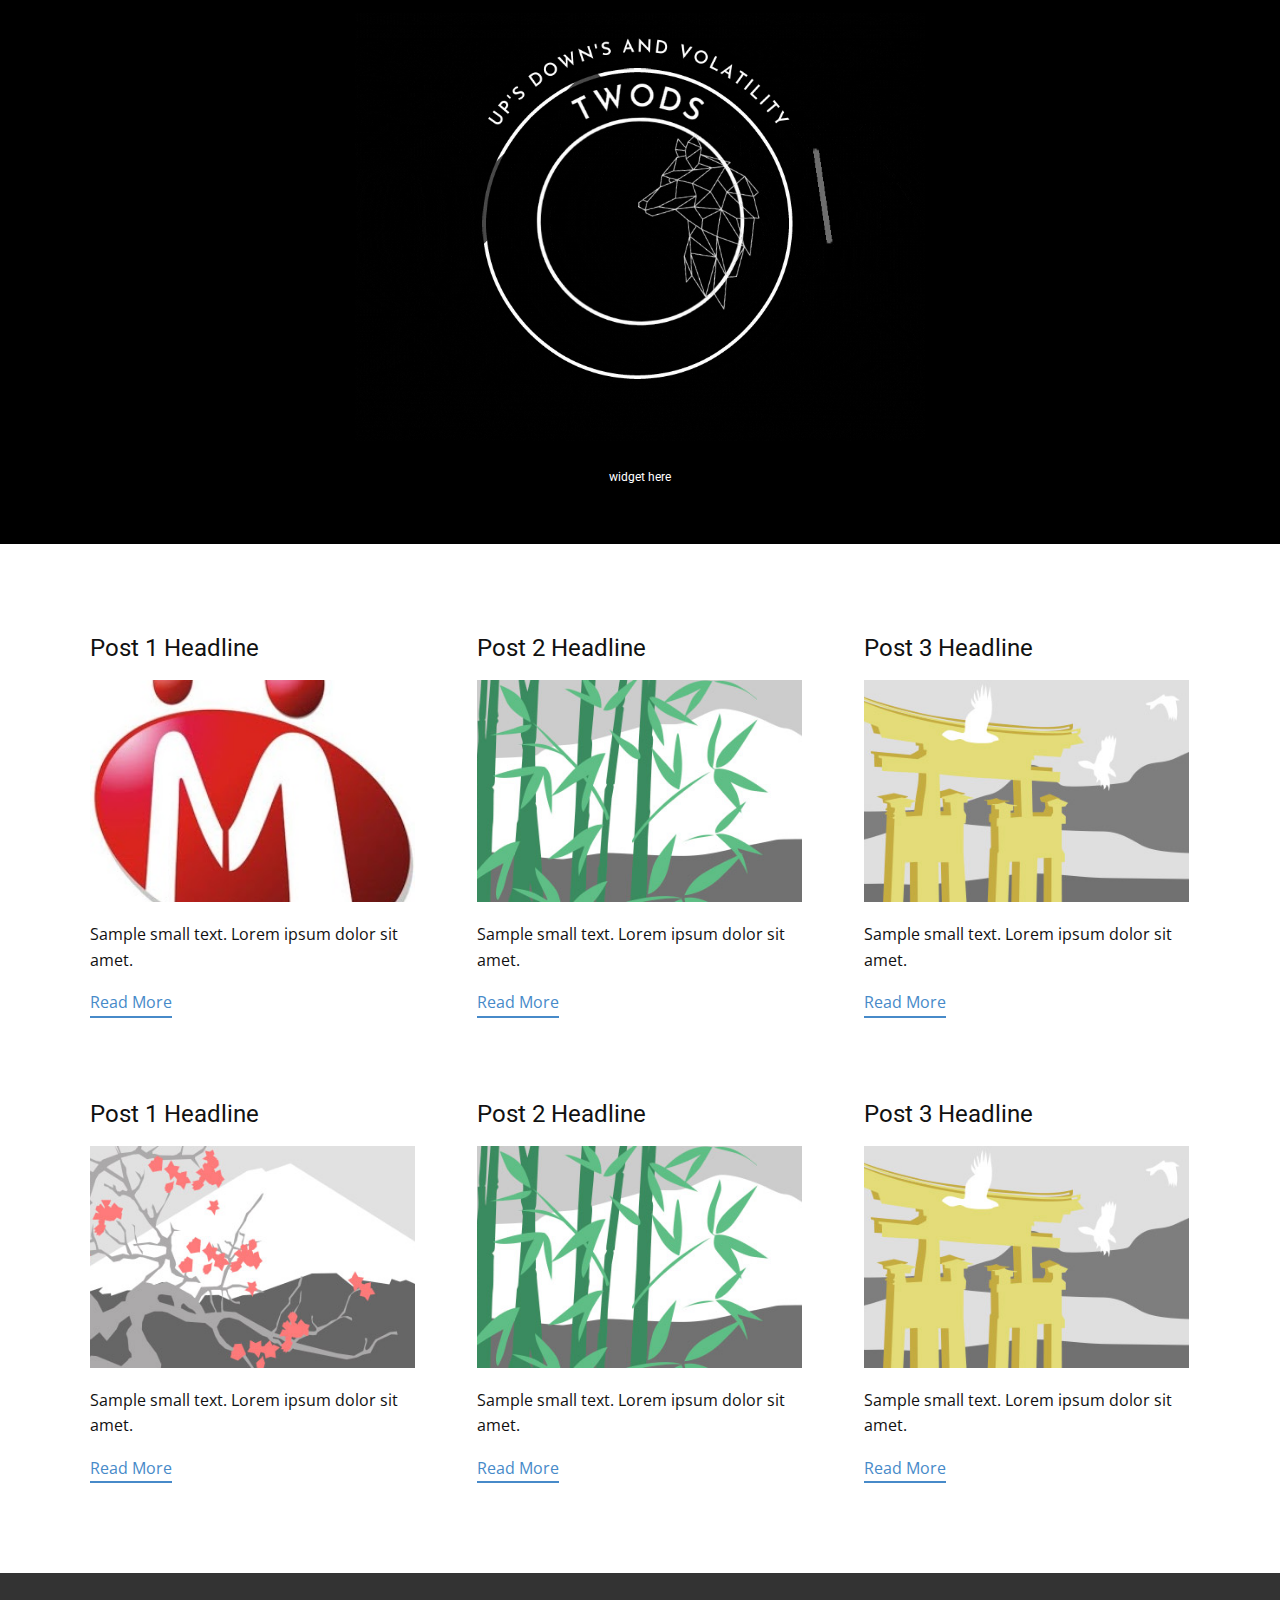
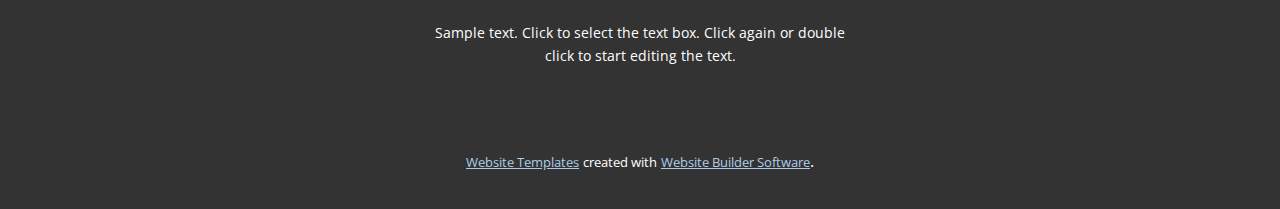
<file: blog/blog.html>
<html style="font-size: 16px;"><head>
    <meta name="viewport" content="width=device-width, initial-scale=1.0">
    <meta charset="utf-8">
    <meta name="keywords" content="widget here">
    <meta name="description" content="">
    <meta name="page_type" content="np-template-header-footer-from-plugin">
    <title>Blog Template</title>
    <link rel="stylesheet" href="../nicepage.css" media="screen">
<link rel="stylesheet" href="../Blog-Template.css" media="screen">
    <script class="u-script" type="text/javascript" src="../jquery.js" defer=""></script>
    <script class="u-script" type="text/javascript" src="../nicepage.js" defer=""></script>
    <meta name="generator" content="Nicepage 3.24.3, nicepage.com">
    <link id="u-theme-google-font" rel="stylesheet" href="https://fonts.googleapis.com/css?family=Roboto:100,100i,300,300i,400,400i,500,500i,700,700i,900,900i|Open+Sans:300,300i,400,400i,600,600i,700,700i,800,800i">
    
    
    <script type="application/ld+json">{
		"@context": "http://schema.org",
		"@type": "Organization",
		"name": "TWODS Capital "
}</script>
    <meta name="theme-color" content="#478ac9">
  </head>
  <body class="u-body"><header class="u-black u-clearfix u-header u-header" id="sec-c922"><div class="u-clearfix u-sheet u-sheet-1">
        <img class="u-image u-image-default u-image-1" src="../images/twodslogoanimated.gif" alt="" data-image-width="800" data-image-height="600">
        <h1 class="u-text u-text-default u-text-1">widget here</h1>
      </div></header>
    <section class="u-clearfix u-section-1" id="sec-5e18">
      <div class="u-clearfix u-sheet u-valign-middle u-sheet-1"><!--blog--><!--blog_options_json--><!--{"type":"Recent","source":"","tags":"","count":""}--><!--/blog_options_json-->
        <div class="u-blog u-expanded-width u-repeater u-repeater-1"><!--blog_post-->
          <div class="u-blog-post u-container-style u-repeater-item u-white u-repeater-item-1">
            <div class="u-container-layout u-similar-container u-valign-top u-container-layout-1"><!--blog_post_header-->
              <h4 class="u-blog-control u-text u-text-1">
                <a class="u-post-header-link" href="../blog/post.html"><!--blog_post_header_content-->Post 1 Headline<!--/blog_post_header_content--></a>
              </h4><!--/blog_post_header--><!--blog_post_image-->
              <a class="u-post-header-link" href="../blog/post.html"><img alt="" class="u-blog-control u-expanded-width u-image u-image-default u-image-1" src="../images/indiamart-og1.jpg"></a><!--/blog_post_image--><!--blog_post_content-->
              <div class="u-blog-control u-post-content u-text u-text-2 fr-view">Sample small text. Lorem ipsum dolor sit amet.</div><!--/blog_post_content--><!--blog_post_readmore-->
              <a href="../blog/post.html" class="u-blog-control u-border-2 u-border-palette-1-base u-btn u-btn-rectangle u-button-style u-none u-btn-1"><!--blog_post_readmore_content--><!--options_json--><!--{"content":""}--><!--/options_json-->Read More<!--/blog_post_readmore_content--></a><!--/blog_post_readmore-->
            </div>
          </div><div class="u-blog-post u-container-style u-repeater-item u-video-cover u-white">
            <div class="u-container-layout u-similar-container u-valign-top u-container-layout-2"><!--blog_post_header-->
              <h4 class="u-blog-control u-text u-text-3">
                <a class="u-post-header-link" href="../blog/post-1.html"><!--blog_post_header_content-->Post 2 Headline<!--/blog_post_header_content--></a>
              </h4><!--/blog_post_header--><!--blog_post_image-->
              <a class="u-post-header-link" href="../blog/post-1.html"><img alt="" class="u-blog-control u-expanded-width u-image u-image-default u-image-2" src="[data-uri]"></a><!--/blog_post_image--><!--blog_post_content-->
              <div class="u-blog-control u-post-content u-text u-text-4 fr-view">Sample small text. Lorem ipsum dolor sit amet.</div><!--/blog_post_content--><!--blog_post_readmore-->
              <a href="../blog/post-1.html" class="u-blog-control u-border-2 u-border-palette-1-base u-btn u-btn-rectangle u-button-style u-none u-btn-2"><!--blog_post_readmore_content--><!--options_json--><!--{"content":""}--><!--/options_json-->Read More<!--/blog_post_readmore_content--></a><!--/blog_post_readmore-->
            </div>
          </div><div class="u-blog-post u-container-style u-repeater-item u-video-cover u-white">
            <div class="u-container-layout u-similar-container u-valign-top u-container-layout-3"><!--blog_post_header-->
              <h4 class="u-blog-control u-text u-text-5">
                <a class="u-post-header-link" href="../blog/post-2.html"><!--blog_post_header_content-->Post 3 Headline<!--/blog_post_header_content--></a>
              </h4><!--/blog_post_header--><!--blog_post_image-->
              <a class="u-post-header-link" href="../blog/post-2.html"><img alt="" class="u-blog-control u-expanded-width u-image u-image-default u-image-3" src="[data-uri]"></a><!--/blog_post_image--><!--blog_post_content-->
              <div class="u-blog-control u-post-content u-text u-text-6 fr-view">Sample small text. Lorem ipsum dolor sit amet.</div><!--/blog_post_content--><!--blog_post_readmore-->
              <a href="../blog/post-2.html" class="u-blog-control u-border-2 u-border-palette-1-base u-btn u-btn-rectangle u-button-style u-none u-btn-3"><!--blog_post_readmore_content--><!--options_json--><!--{"content":""}--><!--/options_json-->Read More<!--/blog_post_readmore_content--></a><!--/blog_post_readmore-->
            </div>
          </div><div class="u-blog-post u-container-style u-repeater-item u-white u-repeater-item-1">
            <div class="u-container-layout u-similar-container u-valign-top u-container-layout-1"><!--blog_post_header-->
              <h4 class="u-blog-control u-text u-text-1">
                <a class="u-post-header-link" href="../blog/post-3.html"><!--blog_post_header_content-->Post 1 Headline<!--/blog_post_header_content--></a>
              </h4><!--/blog_post_header--><!--blog_post_image-->
              <a class="u-post-header-link" href="../blog/post-3.html"><img alt="" class="u-blog-control u-expanded-width u-image u-image-default u-image-1" src="[data-uri]"></a><!--/blog_post_image--><!--blog_post_content-->
              <div class="u-blog-control u-post-content u-text u-text-2 fr-view">Sample small text. Lorem ipsum dolor sit amet.</div><!--/blog_post_content--><!--blog_post_readmore-->
              <a href="../blog/post-3.html" class="u-blog-control u-border-2 u-border-palette-1-base u-btn u-btn-rectangle u-button-style u-none u-btn-1"><!--blog_post_readmore_content--><!--options_json--><!--{"content":""}--><!--/options_json-->Read More<!--/blog_post_readmore_content--></a><!--/blog_post_readmore-->
            </div>
          </div><div class="u-blog-post u-container-style u-repeater-item u-video-cover u-white">
            <div class="u-container-layout u-similar-container u-valign-top u-container-layout-2"><!--blog_post_header-->
              <h4 class="u-blog-control u-text u-text-3">
                <a class="u-post-header-link" href="../blog/post-4.html"><!--blog_post_header_content-->Post 2 Headline<!--/blog_post_header_content--></a>
              </h4><!--/blog_post_header--><!--blog_post_image-->
              <a class="u-post-header-link" href="../blog/post-4.html"><img alt="" class="u-blog-control u-expanded-width u-image u-image-default u-image-2" src="[data-uri]"></a><!--/blog_post_image--><!--blog_post_content-->
              <div class="u-blog-control u-post-content u-text u-text-4 fr-view">Sample small text. Lorem ipsum dolor sit amet.</div><!--/blog_post_content--><!--blog_post_readmore-->
              <a href="../blog/post-4.html" class="u-blog-control u-border-2 u-border-palette-1-base u-btn u-btn-rectangle u-button-style u-none u-btn-2"><!--blog_post_readmore_content--><!--options_json--><!--{"content":""}--><!--/options_json-->Read More<!--/blog_post_readmore_content--></a><!--/blog_post_readmore-->
            </div>
          </div><div class="u-blog-post u-container-style u-repeater-item u-video-cover u-white">
            <div class="u-container-layout u-similar-container u-valign-top u-container-layout-3"><!--blog_post_header-->
              <h4 class="u-blog-control u-text u-text-5">
                <a class="u-post-header-link" href="../blog/post-5.html"><!--blog_post_header_content-->Post 3 Headline<!--/blog_post_header_content--></a>
              </h4><!--/blog_post_header--><!--blog_post_image-->
              <a class="u-post-header-link" href="../blog/post-5.html"><img alt="" class="u-blog-control u-expanded-width u-image u-image-default u-image-3" src="[data-uri]"></a><!--/blog_post_image--><!--blog_post_content-->
              <div class="u-blog-control u-post-content u-text u-text-6 fr-view">Sample small text. Lorem ipsum dolor sit amet.</div><!--/blog_post_content--><!--blog_post_readmore-->
              <a href="../blog/post-5.html" class="u-blog-control u-border-2 u-border-palette-1-base u-btn u-btn-rectangle u-button-style u-none u-btn-3"><!--blog_post_readmore_content--><!--options_json--><!--{"content":""}--><!--/options_json-->Read More<!--/blog_post_readmore_content--></a><!--/blog_post_readmore-->
            </div>
          </div><!--/blog_post--><!--blog_post-->
          <!--/blog_post--><!--blog_post-->
          <!--/blog_post-->
        </div><!--/blog-->
      </div>
    </section>
    
    
    <footer class="u-align-center u-clearfix u-footer u-grey-80 u-footer" id="sec-86e0"><div class="u-clearfix u-sheet u-sheet-1">
        <p class="u-small-text u-text u-text-variant u-text-1">Sample text. Click to select the text box. Click again or double click to start editing the text.</p>
      </div></footer>
    <section class="u-backlink u-clearfix u-grey-80">
      <a class="u-link" href="https://nicepage.com/website-templates" target="_blank">
        <span>Website Templates</span>
      </a>
      <p class="u-text">
        <span>created with</span>
      </p>
      <a class="u-link" href="https://nicepage.com/" target="_blank">
        <span>Website Builder Software</span>
      </a>. 
    </section>
  
</body></html>
</file>
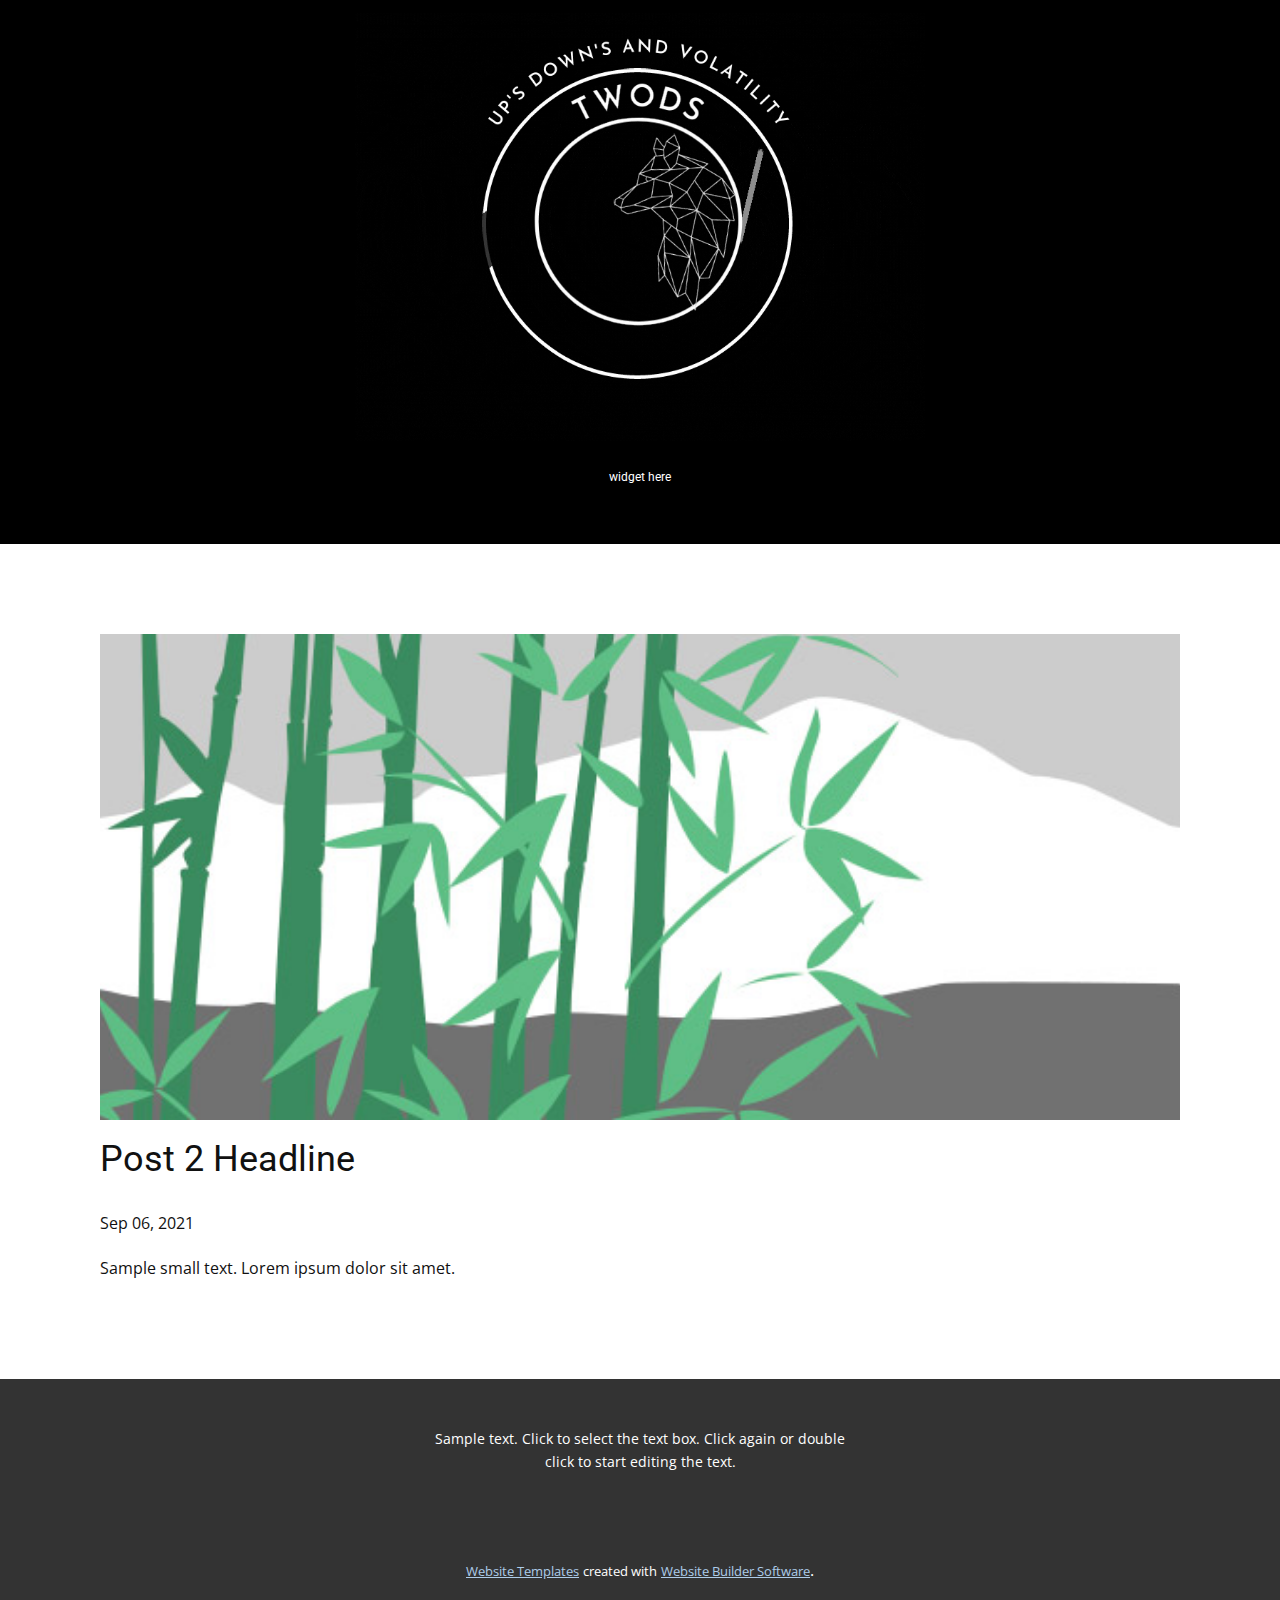
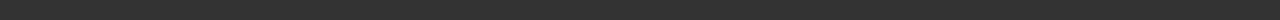
<file: blog/post-1.html>
<!doctype html>
<html style="font-size: 16px;"><head>
    <meta name="viewport" content="width=device-width, initial-scale=1.0">
    <meta charset="utf-8">
    <meta name="keywords" content="Post 1 Headline">
    <meta name="description" content="">
    <meta name="page_type" content="np-template-header-footer-from-plugin">
    <title>Post 2 Headline</title>
    <link rel="stylesheet" href="../nicepage.css" media="screen">
<link rel="stylesheet" href="../Post-Template.css" media="screen">
    <script class="u-script" type="text/javascript" src="../jquery.js" defer=""></script>
    <script class="u-script" type="text/javascript" src="../nicepage.js" defer=""></script>
    <meta name="generator" content="Nicepage 3.24.3, nicepage.com">
    <link id="u-theme-google-font" rel="stylesheet" href="https://fonts.googleapis.com/css?family=Roboto:100,100i,300,300i,400,400i,500,500i,700,700i,900,900i|Open+Sans:300,300i,400,400i,600,600i,700,700i,800,800i">
    
    
    <script type="application/ld+json">{
		"@context": "http://schema.org",
		"@type": "Organization",
		"name": "TWODS Capital "
}</script>
    <meta name="theme-color" content="#478ac9">
  </head>
  <body class="u-body"><header class="u-black u-clearfix u-header u-header" id="sec-c922"><div class="u-clearfix u-sheet u-sheet-1">
        <img class="u-image u-image-default u-image-1" src="../images/twodslogoanimated.gif" alt="" data-image-width="800" data-image-height="600">
        <h1 class="u-text u-text-default u-text-1">widget here</h1>
      </div></header>
    <section class="u-align-center u-clearfix u-section-1" id="sec-6654">
      <div class="u-clearfix u-sheet u-valign-middle-md u-valign-middle-sm u-valign-middle-xs u-sheet-1"><!--post_details--><!--post_details_options_json--><!--{"source":""}--><!--/post_details_options_json--><!--blog_post-->
        <div class="u-container-style u-expanded-width u-post-details u-post-details-1">
          <div class="u-container-layout u-valign-middle u-container-layout-1"><!--blog_post_image-->
            <img alt="" class="u-blog-control u-expanded-width u-image u-image-default u-image-1" src="[data-uri]"><!--/blog_post_image--><!--blog_post_header-->
            <h2 class="u-blog-control u-text u-text-1">Post 2 Headline</h2><!--/blog_post_header--><!--blog_post_metadata-->
            <div class="u-blog-control u-metadata u-metadata-1"><!--blog_post_metadata_date-->
              <span class="u-meta-date u-meta-icon">Sep 06, 2021</span><!--/blog_post_metadata_date--><!--blog_post_metadata_category-->
              <!--/blog_post_metadata_category--><!--blog_post_metadata_comments-->
              <!--/blog_post_metadata_comments-->
            </div><!--/blog_post_metadata--><!--blog_post_content-->
            <div class="u-align-justify u-blog-control u-post-content u-text u-text-2 fr-view">
  Sample small text. Lorem ipsum dolor sit amet.
  </div><!--/blog_post_content-->
          </div>
        </div><!--/blog_post--><!--/post_details-->
      </div>
    </section>
    
    
    <footer class="u-align-center u-clearfix u-footer u-grey-80 u-footer" id="sec-86e0"><div class="u-clearfix u-sheet u-sheet-1">
        <p class="u-small-text u-text u-text-variant u-text-1">Sample text. Click to select the text box. Click again or double click to start editing the text.</p>
      </div></footer>
    <section class="u-backlink u-clearfix u-grey-80">
      <a class="u-link" href="https://nicepage.com/website-templates" target="_blank">
        <span>Website Templates</span>
      </a>
      <p class="u-text">
        <span>created with</span>
      </p>
      <a class="u-link" href="https://nicepage.com/" target="_blank">
        <span>Website Builder Software</span>
      </a>. 
    </section>
  
</body></html>
</file>
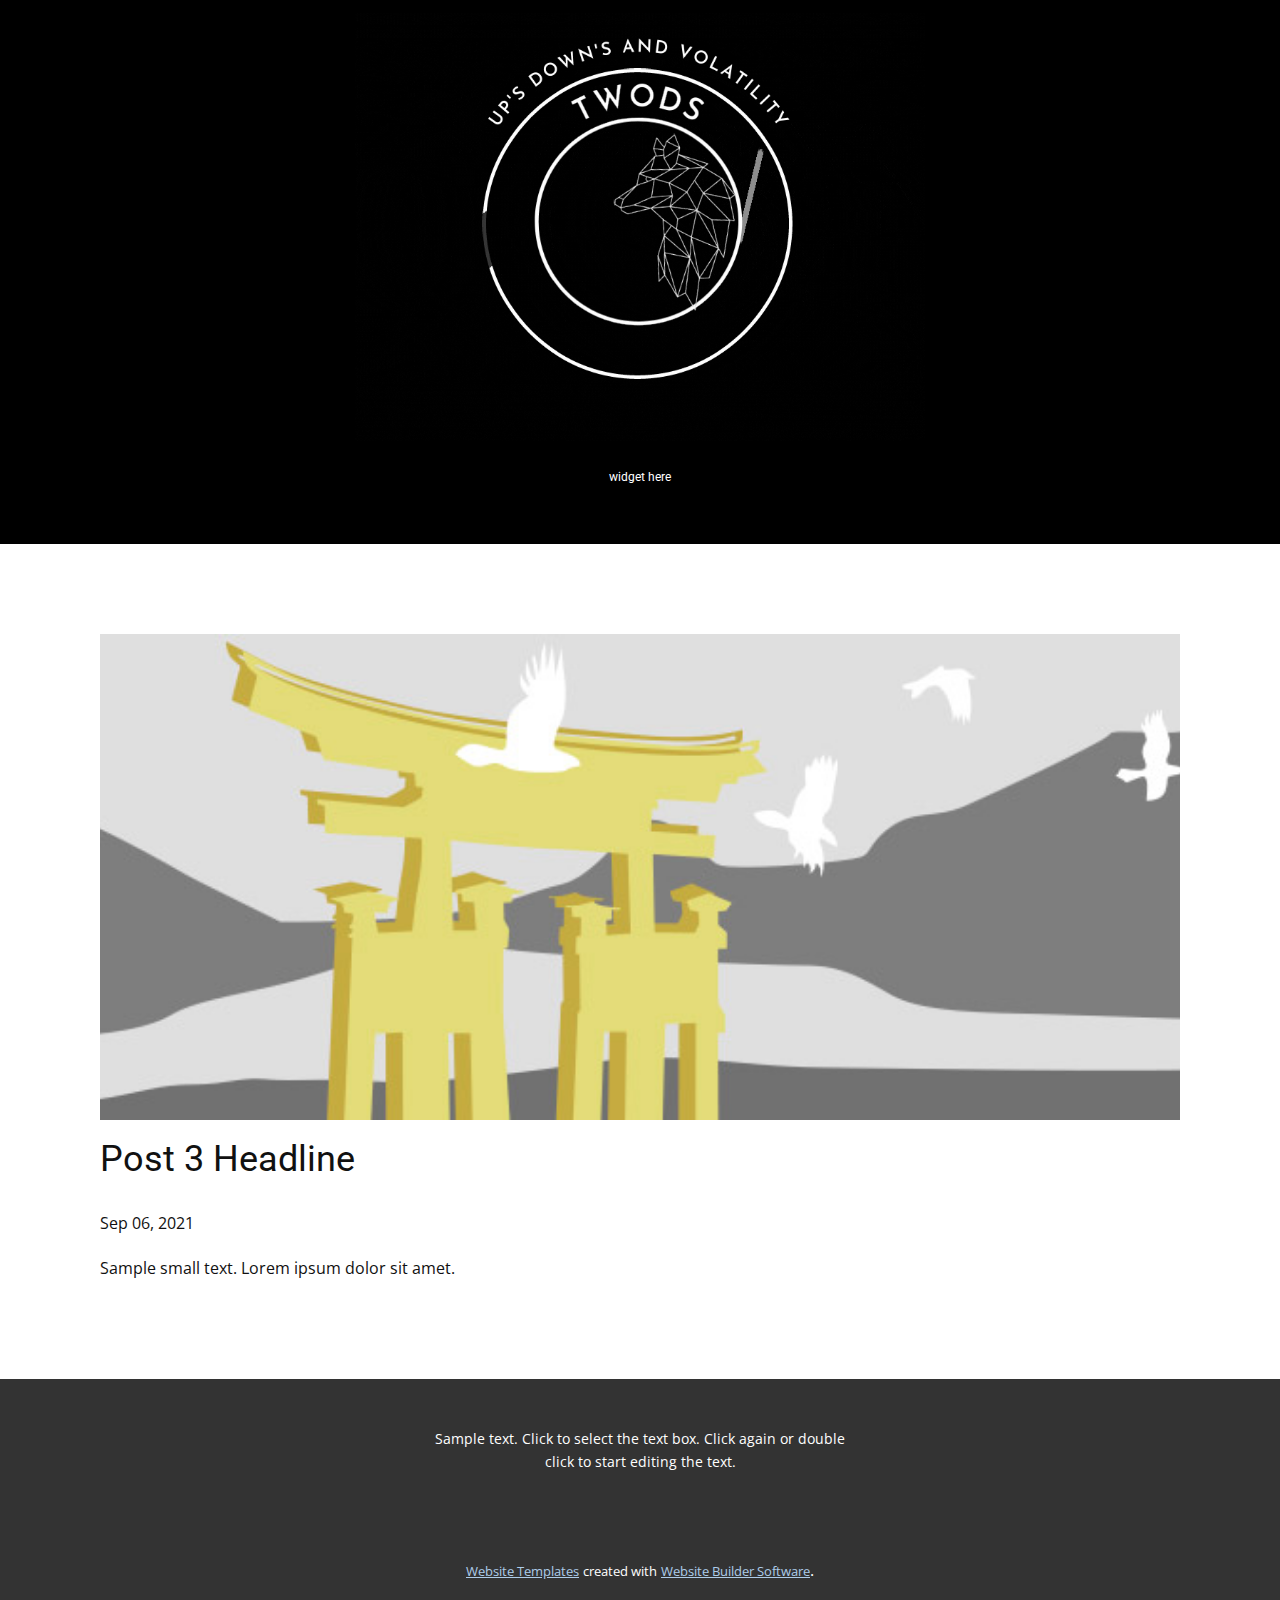
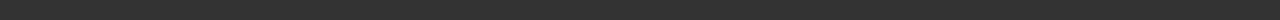
<file: blog/post-2.html>
<!doctype html>
<html style="font-size: 16px;"><head>
    <meta name="viewport" content="width=device-width, initial-scale=1.0">
    <meta charset="utf-8">
    <meta name="keywords" content="Post 1 Headline">
    <meta name="description" content="">
    <meta name="page_type" content="np-template-header-footer-from-plugin">
    <title>Post 3 Headline</title>
    <link rel="stylesheet" href="../nicepage.css" media="screen">
<link rel="stylesheet" href="../Post-Template.css" media="screen">
    <script class="u-script" type="text/javascript" src="../jquery.js" defer=""></script>
    <script class="u-script" type="text/javascript" src="../nicepage.js" defer=""></script>
    <meta name="generator" content="Nicepage 3.24.3, nicepage.com">
    <link id="u-theme-google-font" rel="stylesheet" href="https://fonts.googleapis.com/css?family=Roboto:100,100i,300,300i,400,400i,500,500i,700,700i,900,900i|Open+Sans:300,300i,400,400i,600,600i,700,700i,800,800i">
    
    
    <script type="application/ld+json">{
		"@context": "http://schema.org",
		"@type": "Organization",
		"name": "TWODS Capital "
}</script>
    <meta name="theme-color" content="#478ac9">
  </head>
  <body class="u-body"><header class="u-black u-clearfix u-header u-header" id="sec-c922"><div class="u-clearfix u-sheet u-sheet-1">
        <img class="u-image u-image-default u-image-1" src="../images/twodslogoanimated.gif" alt="" data-image-width="800" data-image-height="600">
        <h1 class="u-text u-text-default u-text-1">widget here</h1>
      </div></header>
    <section class="u-align-center u-clearfix u-section-1" id="sec-6654">
      <div class="u-clearfix u-sheet u-valign-middle-md u-valign-middle-sm u-valign-middle-xs u-sheet-1"><!--post_details--><!--post_details_options_json--><!--{"source":""}--><!--/post_details_options_json--><!--blog_post-->
        <div class="u-container-style u-expanded-width u-post-details u-post-details-1">
          <div class="u-container-layout u-valign-middle u-container-layout-1"><!--blog_post_image-->
            <img alt="" class="u-blog-control u-expanded-width u-image u-image-default u-image-1" src="[data-uri]"><!--/blog_post_image--><!--blog_post_header-->
            <h2 class="u-blog-control u-text u-text-1">Post 3 Headline</h2><!--/blog_post_header--><!--blog_post_metadata-->
            <div class="u-blog-control u-metadata u-metadata-1"><!--blog_post_metadata_date-->
              <span class="u-meta-date u-meta-icon">Sep 06, 2021</span><!--/blog_post_metadata_date--><!--blog_post_metadata_category-->
              <!--/blog_post_metadata_category--><!--blog_post_metadata_comments-->
              <!--/blog_post_metadata_comments-->
            </div><!--/blog_post_metadata--><!--blog_post_content-->
            <div class="u-align-justify u-blog-control u-post-content u-text u-text-2 fr-view">
  Sample small text. Lorem ipsum dolor sit amet.
  </div><!--/blog_post_content-->
          </div>
        </div><!--/blog_post--><!--/post_details-->
      </div>
    </section>
    
    
    <footer class="u-align-center u-clearfix u-footer u-grey-80 u-footer" id="sec-86e0"><div class="u-clearfix u-sheet u-sheet-1">
        <p class="u-small-text u-text u-text-variant u-text-1">Sample text. Click to select the text box. Click again or double click to start editing the text.</p>
      </div></footer>
    <section class="u-backlink u-clearfix u-grey-80">
      <a class="u-link" href="https://nicepage.com/website-templates" target="_blank">
        <span>Website Templates</span>
      </a>
      <p class="u-text">
        <span>created with</span>
      </p>
      <a class="u-link" href="https://nicepage.com/" target="_blank">
        <span>Website Builder Software</span>
      </a>. 
    </section>
  
</body></html>
</file>
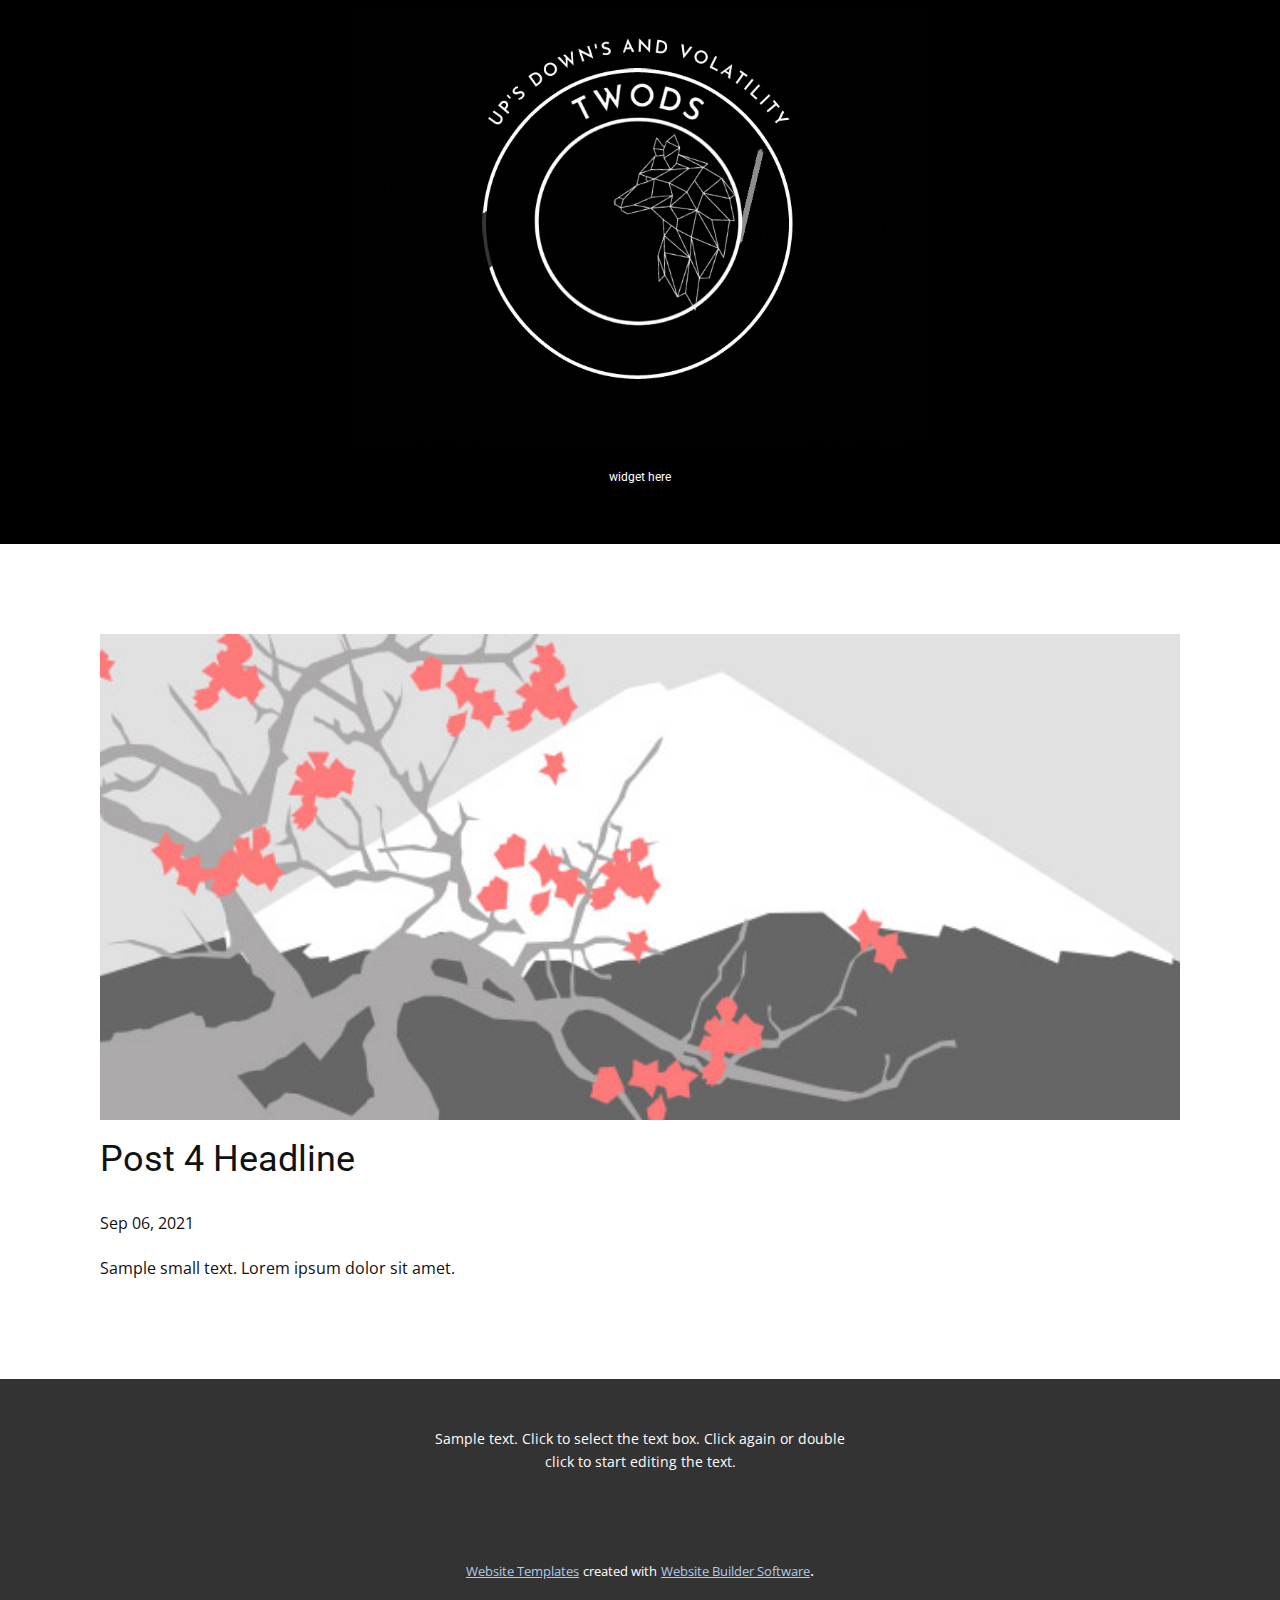
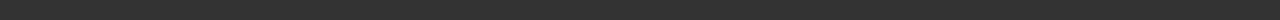
<file: blog/post-3.html>
<!doctype html>
<html style="font-size: 16px;"><head>
    <meta name="viewport" content="width=device-width, initial-scale=1.0">
    <meta charset="utf-8">
    <meta name="keywords" content="Post 1 Headline">
    <meta name="description" content="">
    <meta name="page_type" content="np-template-header-footer-from-plugin">
    <title>Post 4 Headline</title>
    <link rel="stylesheet" href="../nicepage.css" media="screen">
<link rel="stylesheet" href="../Post-Template.css" media="screen">
    <script class="u-script" type="text/javascript" src="../jquery.js" defer=""></script>
    <script class="u-script" type="text/javascript" src="../nicepage.js" defer=""></script>
    <meta name="generator" content="Nicepage 3.24.3, nicepage.com">
    <link id="u-theme-google-font" rel="stylesheet" href="https://fonts.googleapis.com/css?family=Roboto:100,100i,300,300i,400,400i,500,500i,700,700i,900,900i|Open+Sans:300,300i,400,400i,600,600i,700,700i,800,800i">
    
    
    <script type="application/ld+json">{
		"@context": "http://schema.org",
		"@type": "Organization",
		"name": "TWODS Capital "
}</script>
    <meta name="theme-color" content="#478ac9">
  </head>
  <body class="u-body"><header class="u-black u-clearfix u-header u-header" id="sec-c922"><div class="u-clearfix u-sheet u-sheet-1">
        <img class="u-image u-image-default u-image-1" src="../images/twodslogoanimated.gif" alt="" data-image-width="800" data-image-height="600">
        <h1 class="u-text u-text-default u-text-1">widget here</h1>
      </div></header>
    <section class="u-align-center u-clearfix u-section-1" id="sec-6654">
      <div class="u-clearfix u-sheet u-valign-middle-md u-valign-middle-sm u-valign-middle-xs u-sheet-1"><!--post_details--><!--post_details_options_json--><!--{"source":""}--><!--/post_details_options_json--><!--blog_post-->
        <div class="u-container-style u-expanded-width u-post-details u-post-details-1">
          <div class="u-container-layout u-valign-middle u-container-layout-1"><!--blog_post_image-->
            <img alt="" class="u-blog-control u-expanded-width u-image u-image-default u-image-1" src="[data-uri]"><!--/blog_post_image--><!--blog_post_header-->
            <h2 class="u-blog-control u-text u-text-1">Post 4 Headline</h2><!--/blog_post_header--><!--blog_post_metadata-->
            <div class="u-blog-control u-metadata u-metadata-1"><!--blog_post_metadata_date-->
              <span class="u-meta-date u-meta-icon">Sep 06, 2021</span><!--/blog_post_metadata_date--><!--blog_post_metadata_category-->
              <!--/blog_post_metadata_category--><!--blog_post_metadata_comments-->
              <!--/blog_post_metadata_comments-->
            </div><!--/blog_post_metadata--><!--blog_post_content-->
            <div class="u-align-justify u-blog-control u-post-content u-text u-text-2 fr-view">
  Sample small text. Lorem ipsum dolor sit amet.
  </div><!--/blog_post_content-->
          </div>
        </div><!--/blog_post--><!--/post_details-->
      </div>
    </section>
    
    
    <footer class="u-align-center u-clearfix u-footer u-grey-80 u-footer" id="sec-86e0"><div class="u-clearfix u-sheet u-sheet-1">
        <p class="u-small-text u-text u-text-variant u-text-1">Sample text. Click to select the text box. Click again or double click to start editing the text.</p>
      </div></footer>
    <section class="u-backlink u-clearfix u-grey-80">
      <a class="u-link" href="https://nicepage.com/website-templates" target="_blank">
        <span>Website Templates</span>
      </a>
      <p class="u-text">
        <span>created with</span>
      </p>
      <a class="u-link" href="https://nicepage.com/" target="_blank">
        <span>Website Builder Software</span>
      </a>. 
    </section>
  
</body></html>
</file>
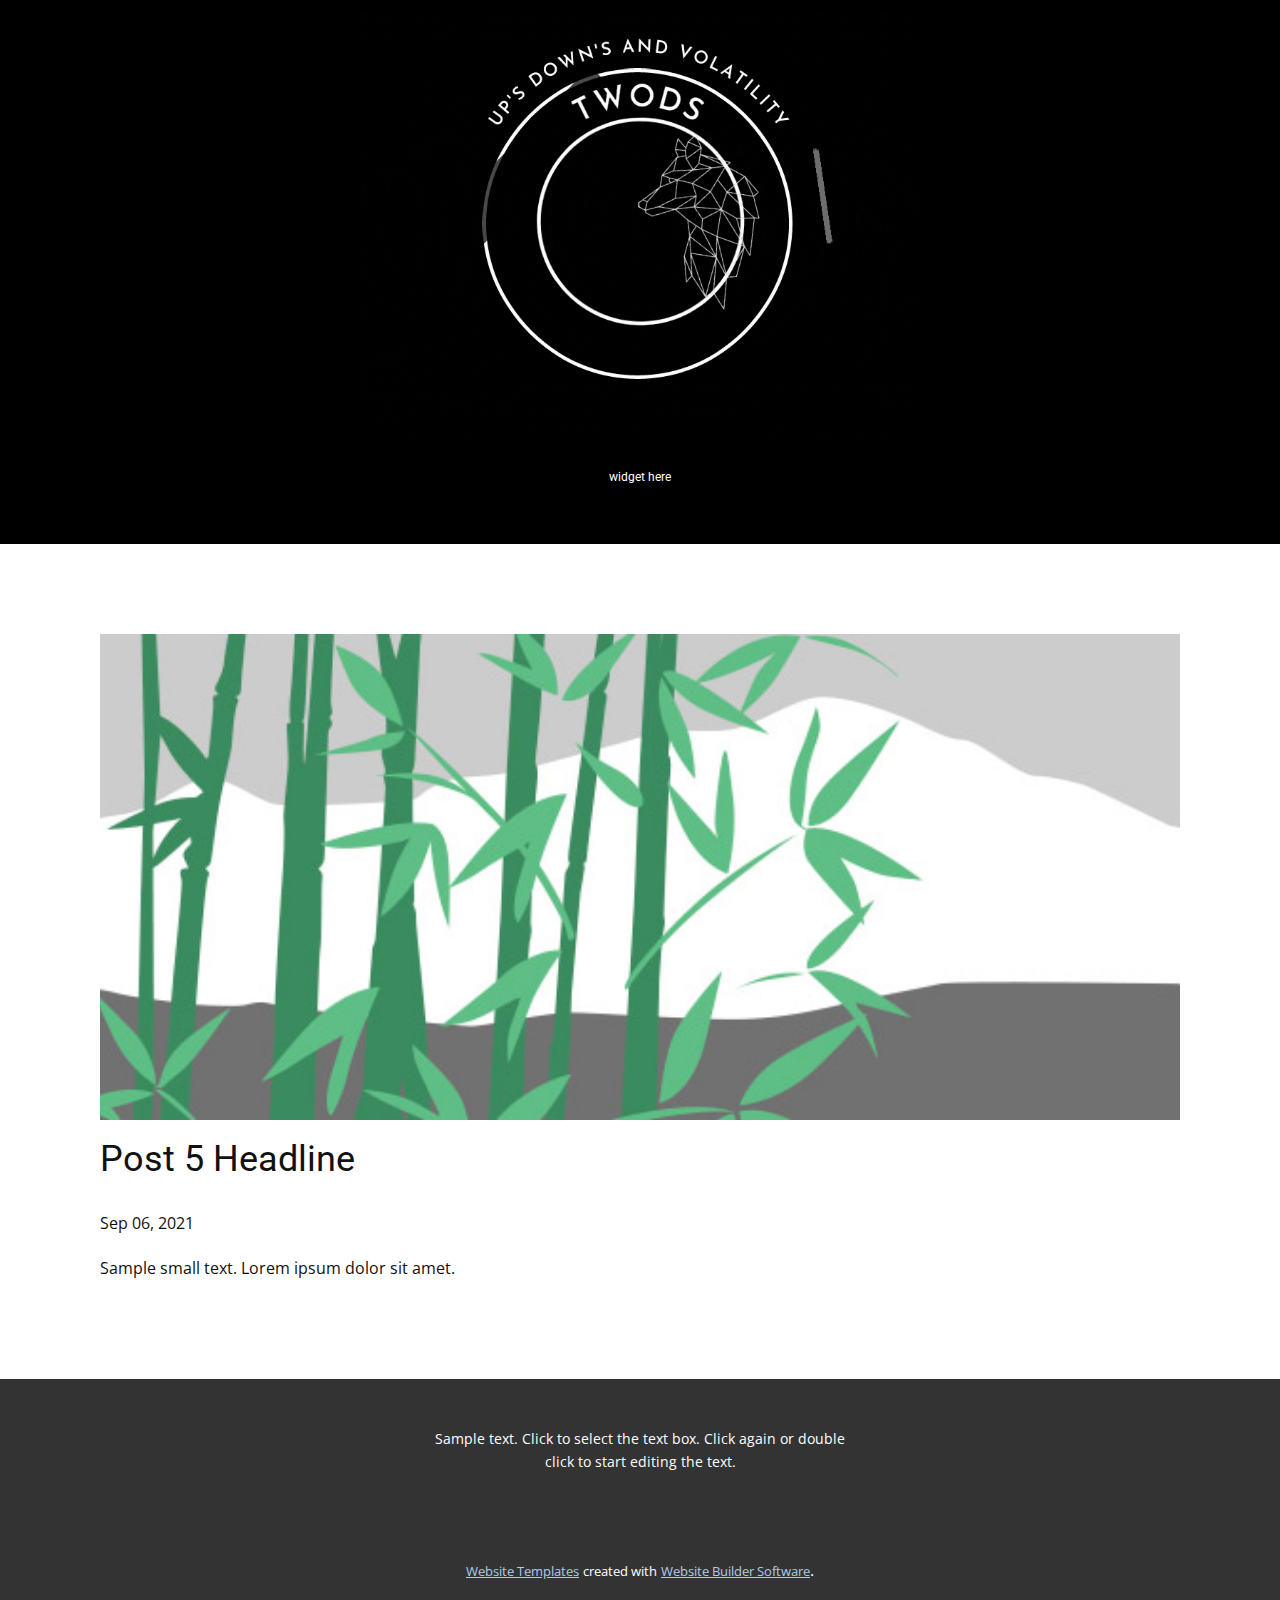
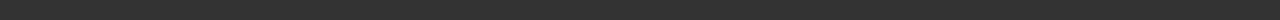
<file: blog/post-4.html>
<!doctype html>
<html style="font-size: 16px;"><head>
    <meta name="viewport" content="width=device-width, initial-scale=1.0">
    <meta charset="utf-8">
    <meta name="keywords" content="Post 1 Headline">
    <meta name="description" content="">
    <meta name="page_type" content="np-template-header-footer-from-plugin">
    <title>Post 5 Headline</title>
    <link rel="stylesheet" href="../nicepage.css" media="screen">
<link rel="stylesheet" href="../Post-Template.css" media="screen">
    <script class="u-script" type="text/javascript" src="../jquery.js" defer=""></script>
    <script class="u-script" type="text/javascript" src="../nicepage.js" defer=""></script>
    <meta name="generator" content="Nicepage 3.24.3, nicepage.com">
    <link id="u-theme-google-font" rel="stylesheet" href="https://fonts.googleapis.com/css?family=Roboto:100,100i,300,300i,400,400i,500,500i,700,700i,900,900i|Open+Sans:300,300i,400,400i,600,600i,700,700i,800,800i">
    
    
    <script type="application/ld+json">{
		"@context": "http://schema.org",
		"@type": "Organization",
		"name": "TWODS Capital "
}</script>
    <meta name="theme-color" content="#478ac9">
  </head>
  <body class="u-body"><header class="u-black u-clearfix u-header u-header" id="sec-c922"><div class="u-clearfix u-sheet u-sheet-1">
        <img class="u-image u-image-default u-image-1" src="../images/twodslogoanimated.gif" alt="" data-image-width="800" data-image-height="600">
        <h1 class="u-text u-text-default u-text-1">widget here</h1>
      </div></header>
    <section class="u-align-center u-clearfix u-section-1" id="sec-6654">
      <div class="u-clearfix u-sheet u-valign-middle-md u-valign-middle-sm u-valign-middle-xs u-sheet-1"><!--post_details--><!--post_details_options_json--><!--{"source":""}--><!--/post_details_options_json--><!--blog_post-->
        <div class="u-container-style u-expanded-width u-post-details u-post-details-1">
          <div class="u-container-layout u-valign-middle u-container-layout-1"><!--blog_post_image-->
            <img alt="" class="u-blog-control u-expanded-width u-image u-image-default u-image-1" src="[data-uri]"><!--/blog_post_image--><!--blog_post_header-->
            <h2 class="u-blog-control u-text u-text-1">Post 5 Headline</h2><!--/blog_post_header--><!--blog_post_metadata-->
            <div class="u-blog-control u-metadata u-metadata-1"><!--blog_post_metadata_date-->
              <span class="u-meta-date u-meta-icon">Sep 06, 2021</span><!--/blog_post_metadata_date--><!--blog_post_metadata_category-->
              <!--/blog_post_metadata_category--><!--blog_post_metadata_comments-->
              <!--/blog_post_metadata_comments-->
            </div><!--/blog_post_metadata--><!--blog_post_content-->
            <div class="u-align-justify u-blog-control u-post-content u-text u-text-2 fr-view">
  Sample small text. Lorem ipsum dolor sit amet.
  </div><!--/blog_post_content-->
          </div>
        </div><!--/blog_post--><!--/post_details-->
      </div>
    </section>
    
    
    <footer class="u-align-center u-clearfix u-footer u-grey-80 u-footer" id="sec-86e0"><div class="u-clearfix u-sheet u-sheet-1">
        <p class="u-small-text u-text u-text-variant u-text-1">Sample text. Click to select the text box. Click again or double click to start editing the text.</p>
      </div></footer>
    <section class="u-backlink u-clearfix u-grey-80">
      <a class="u-link" href="https://nicepage.com/website-templates" target="_blank">
        <span>Website Templates</span>
      </a>
      <p class="u-text">
        <span>created with</span>
      </p>
      <a class="u-link" href="https://nicepage.com/" target="_blank">
        <span>Website Builder Software</span>
      </a>. 
    </section>
  
</body></html>
</file>
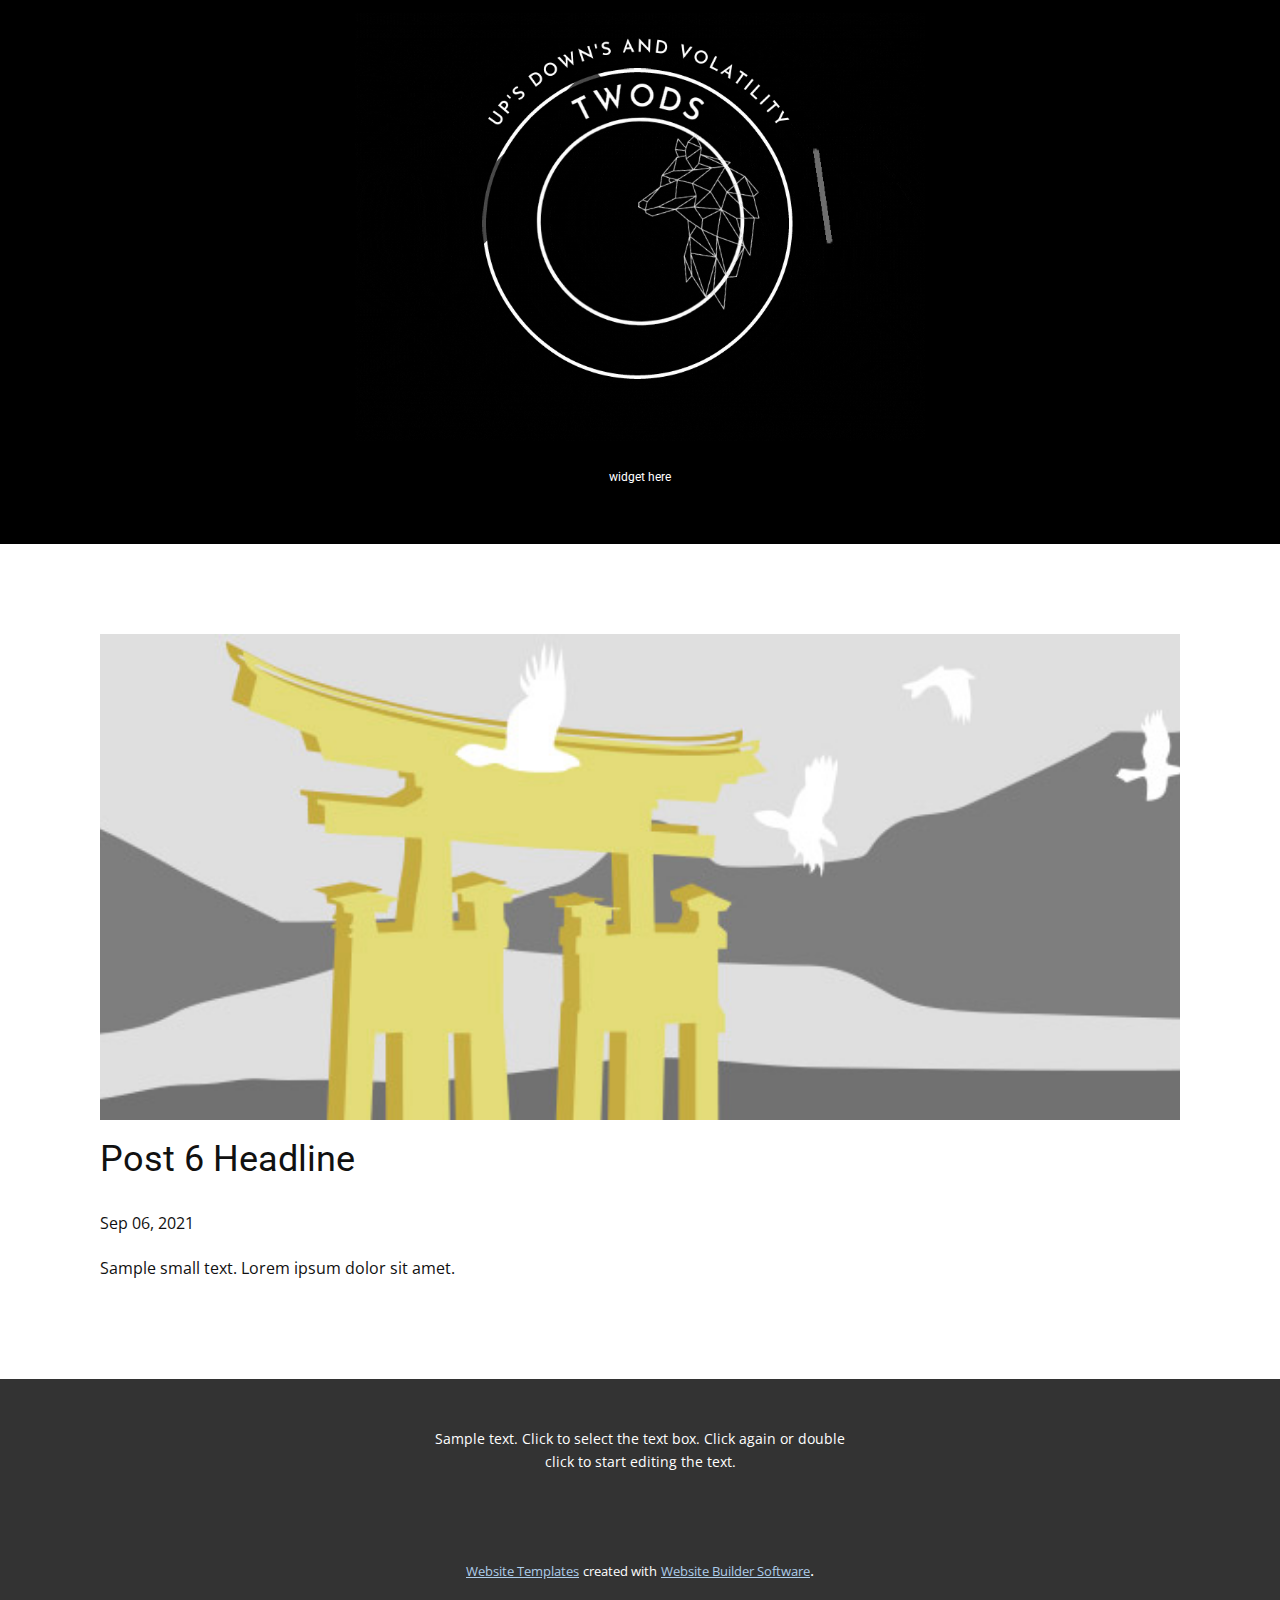
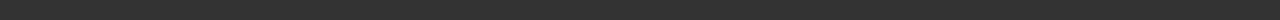
<file: blog/post-5.html>
<!doctype html>
<html style="font-size: 16px;"><head>
    <meta name="viewport" content="width=device-width, initial-scale=1.0">
    <meta charset="utf-8">
    <meta name="keywords" content="Post 1 Headline">
    <meta name="description" content="">
    <meta name="page_type" content="np-template-header-footer-from-plugin">
    <title>Post 6 Headline</title>
    <link rel="stylesheet" href="../nicepage.css" media="screen">
<link rel="stylesheet" href="../Post-Template.css" media="screen">
    <script class="u-script" type="text/javascript" src="../jquery.js" defer=""></script>
    <script class="u-script" type="text/javascript" src="../nicepage.js" defer=""></script>
    <meta name="generator" content="Nicepage 3.24.3, nicepage.com">
    <link id="u-theme-google-font" rel="stylesheet" href="https://fonts.googleapis.com/css?family=Roboto:100,100i,300,300i,400,400i,500,500i,700,700i,900,900i|Open+Sans:300,300i,400,400i,600,600i,700,700i,800,800i">
    
    
    <script type="application/ld+json">{
		"@context": "http://schema.org",
		"@type": "Organization",
		"name": "TWODS Capital "
}</script>
    <meta name="theme-color" content="#478ac9">
  </head>
  <body class="u-body"><header class="u-black u-clearfix u-header u-header" id="sec-c922"><div class="u-clearfix u-sheet u-sheet-1">
        <img class="u-image u-image-default u-image-1" src="../images/twodslogoanimated.gif" alt="" data-image-width="800" data-image-height="600">
        <h1 class="u-text u-text-default u-text-1">widget here</h1>
      </div></header>
    <section class="u-align-center u-clearfix u-section-1" id="sec-6654">
      <div class="u-clearfix u-sheet u-valign-middle-md u-valign-middle-sm u-valign-middle-xs u-sheet-1"><!--post_details--><!--post_details_options_json--><!--{"source":""}--><!--/post_details_options_json--><!--blog_post-->
        <div class="u-container-style u-expanded-width u-post-details u-post-details-1">
          <div class="u-container-layout u-valign-middle u-container-layout-1"><!--blog_post_image-->
            <img alt="" class="u-blog-control u-expanded-width u-image u-image-default u-image-1" src="[data-uri]"><!--/blog_post_image--><!--blog_post_header-->
            <h2 class="u-blog-control u-text u-text-1">Post 6 Headline</h2><!--/blog_post_header--><!--blog_post_metadata-->
            <div class="u-blog-control u-metadata u-metadata-1"><!--blog_post_metadata_date-->
              <span class="u-meta-date u-meta-icon">Sep 06, 2021</span><!--/blog_post_metadata_date--><!--blog_post_metadata_category-->
              <!--/blog_post_metadata_category--><!--blog_post_metadata_comments-->
              <!--/blog_post_metadata_comments-->
            </div><!--/blog_post_metadata--><!--blog_post_content-->
            <div class="u-align-justify u-blog-control u-post-content u-text u-text-2 fr-view">
  Sample small text. Lorem ipsum dolor sit amet.
  </div><!--/blog_post_content-->
          </div>
        </div><!--/blog_post--><!--/post_details-->
      </div>
    </section>
    
    
    <footer class="u-align-center u-clearfix u-footer u-grey-80 u-footer" id="sec-86e0"><div class="u-clearfix u-sheet u-sheet-1">
        <p class="u-small-text u-text u-text-variant u-text-1">Sample text. Click to select the text box. Click again or double click to start editing the text.</p>
      </div></footer>
    <section class="u-backlink u-clearfix u-grey-80">
      <a class="u-link" href="https://nicepage.com/website-templates" target="_blank">
        <span>Website Templates</span>
      </a>
      <p class="u-text">
        <span>created with</span>
      </p>
      <a class="u-link" href="https://nicepage.com/" target="_blank">
        <span>Website Builder Software</span>
      </a>. 
    </section>
  
</body></html>
</file>
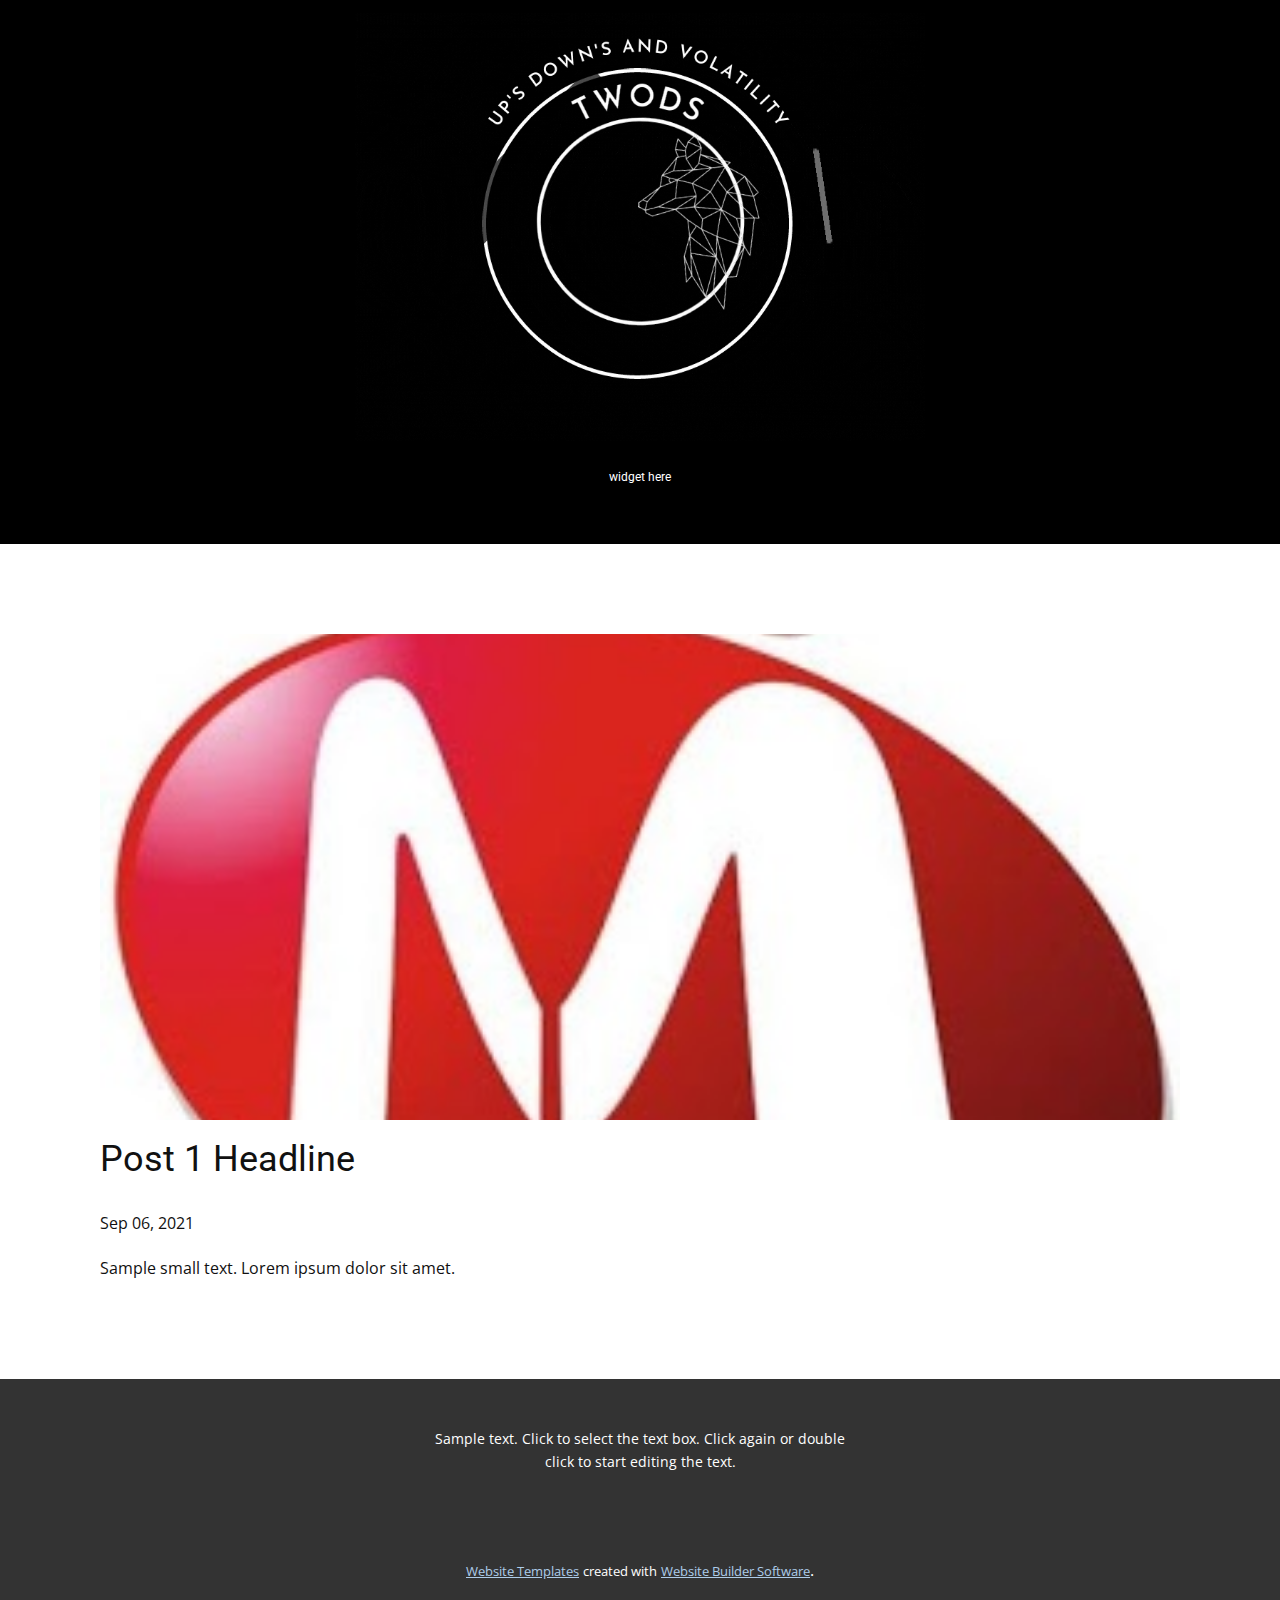
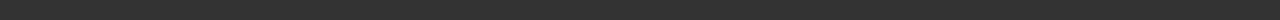
<file: blog/post.html>
<!doctype html>
<html style="font-size: 16px;"><head>
    <meta name="viewport" content="width=device-width, initial-scale=1.0">
    <meta charset="utf-8">
    <meta name="keywords" content="Post 1 Headline">
    <meta name="description" content="">
    <meta name="page_type" content="np-template-header-footer-from-plugin">
    <title>Post 1 Headline</title>
    <link rel="stylesheet" href="../nicepage.css" media="screen">
<link rel="stylesheet" href="../Post-Template.css" media="screen">
    <script class="u-script" type="text/javascript" src="../jquery.js" defer=""></script>
    <script class="u-script" type="text/javascript" src="../nicepage.js" defer=""></script>
    <meta name="generator" content="Nicepage 3.24.3, nicepage.com">
    <link id="u-theme-google-font" rel="stylesheet" href="https://fonts.googleapis.com/css?family=Roboto:100,100i,300,300i,400,400i,500,500i,700,700i,900,900i|Open+Sans:300,300i,400,400i,600,600i,700,700i,800,800i">
    
    
    <script type="application/ld+json">{
		"@context": "http://schema.org",
		"@type": "Organization",
		"name": "TWODS Capital "
}</script>
    <meta name="theme-color" content="#478ac9">
  </head>
  <body class="u-body"><header class="u-black u-clearfix u-header u-header" id="sec-c922"><div class="u-clearfix u-sheet u-sheet-1">
        <img class="u-image u-image-default u-image-1" src="../images/twodslogoanimated.gif" alt="" data-image-width="800" data-image-height="600">
        <h1 class="u-text u-text-default u-text-1">widget here</h1>
      </div></header>
    <section class="u-align-center u-clearfix u-section-1" id="sec-6654">
      <div class="u-clearfix u-sheet u-valign-middle-md u-valign-middle-sm u-valign-middle-xs u-sheet-1"><!--post_details--><!--post_details_options_json--><!--{"source":""}--><!--/post_details_options_json--><!--blog_post-->
        <div class="u-container-style u-expanded-width u-post-details u-post-details-1">
          <div class="u-container-layout u-valign-middle u-container-layout-1"><!--blog_post_image-->
            <img alt="" class="u-blog-control u-expanded-width u-image u-image-default u-image-1" src="../images/indiamart-og1.jpg"><!--/blog_post_image--><!--blog_post_header-->
            <h2 class="u-blog-control u-text u-text-1">Post 1 Headline</h2><!--/blog_post_header--><!--blog_post_metadata-->
            <div class="u-blog-control u-metadata u-metadata-1"><!--blog_post_metadata_date-->
              <span class="u-meta-date u-meta-icon">Sep 06, 2021</span><!--/blog_post_metadata_date--><!--blog_post_metadata_category-->
              <!--/blog_post_metadata_category--><!--blog_post_metadata_comments-->
              <!--/blog_post_metadata_comments-->
            </div><!--/blog_post_metadata--><!--blog_post_content-->
            <div class="u-align-justify u-blog-control u-post-content u-text u-text-2 fr-view">
  Sample small text. Lorem ipsum dolor sit amet.
  </div><!--/blog_post_content-->
          </div>
        </div><!--/blog_post--><!--/post_details-->
      </div>
    </section>
    
    
    <footer class="u-align-center u-clearfix u-footer u-grey-80 u-footer" id="sec-86e0"><div class="u-clearfix u-sheet u-sheet-1">
        <p class="u-small-text u-text u-text-variant u-text-1">Sample text. Click to select the text box. Click again or double click to start editing the text.</p>
      </div></footer>
    <section class="u-backlink u-clearfix u-grey-80">
      <a class="u-link" href="https://nicepage.com/website-templates" target="_blank">
        <span>Website Templates</span>
      </a>
      <p class="u-text">
        <span>created with</span>
      </p>
      <a class="u-link" href="https://nicepage.com/" target="_blank">
        <span>Website Builder Software</span>
      </a>. 
    </section>
  
</body></html>
</file>
